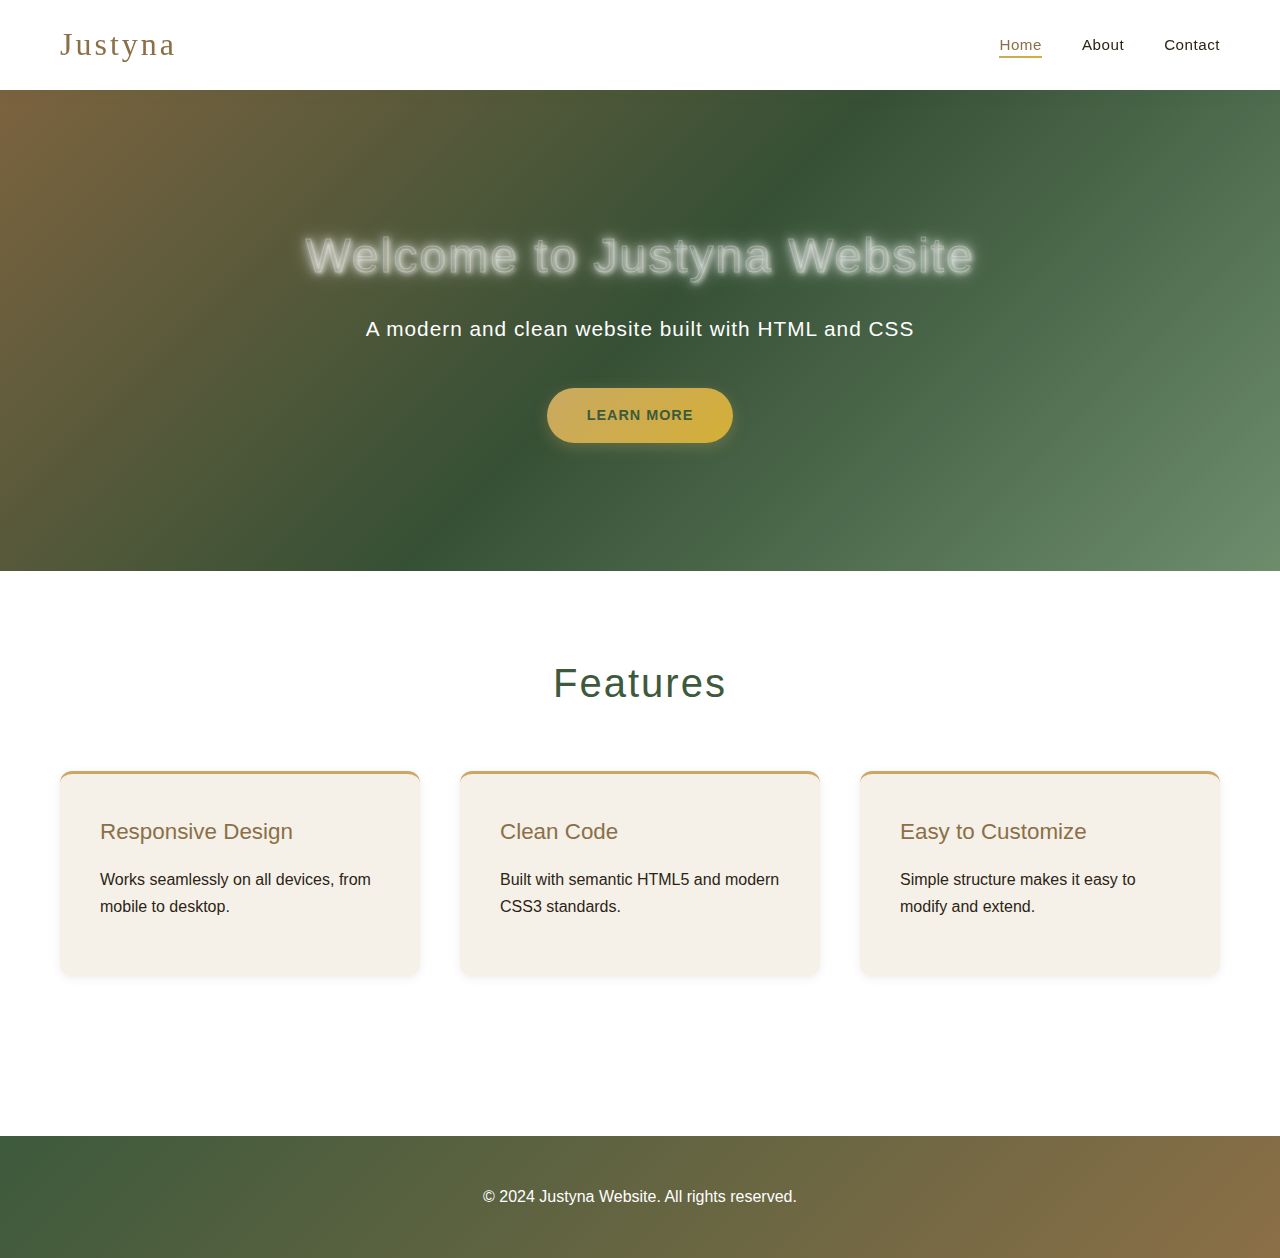
<file: index.html>
<!DOCTYPE html>
<html lang="en">
<head>
    <meta charset="UTF-8">
    <meta name="viewport" content="width=device-width, initial-scale=1.0">
    <meta name="description" content="Justyna Website - A modern and clean website">
    <meta name="author" content="Justyna">
    <title>Justyna Website</title>
    <link rel="stylesheet" href="styles.css">
    <link rel="icon" type="image/x-icon" href="favicon.ico">
</head>
<body>
    <header>
        <nav>
            <div class="container">
                <div class="logo">
                    <h1>Justyna</h1>
                </div>
                <ul class="nav-menu">
                    <li><a href="index.html" class="active">Home</a></li>
                    <li><a href="about.html">About</a></li>
                    <li><a href="contact.html">Contact</a></li>
                </ul>
            </div>
        </nav>
    </header>

    <main>
        <section class="hero">
            <div class="container">
                <h2>Welcome to Justyna Website</h2>
                <p>A modern and clean website built with HTML and CSS</p>
                <a href="#features" class="btn">Learn More</a>
            </div>
        </section>

        <section id="features" class="features">
            <div class="container">
                <h2>Features</h2>
                <div class="feature-grid">
                    <div class="feature-card">
                        <h3>Responsive Design</h3>
                        <p>Works seamlessly on all devices, from mobile to desktop.</p>
                    </div>
                    <div class="feature-card">
                        <h3>Clean Code</h3>
                        <p>Built with semantic HTML5 and modern CSS3 standards.</p>
                    </div>
                    <div class="feature-card">
                        <h3>Easy to Customize</h3>
                        <p>Simple structure makes it easy to modify and extend.</p>
                    </div>
                </div>
            </div>
        </section>
    </main>

    <footer>
        <div class="container">
            <p>&copy; 2024 Justyna Website. All rights reserved.</p>
        </div>
    </footer>
</body>
</html>
</file>
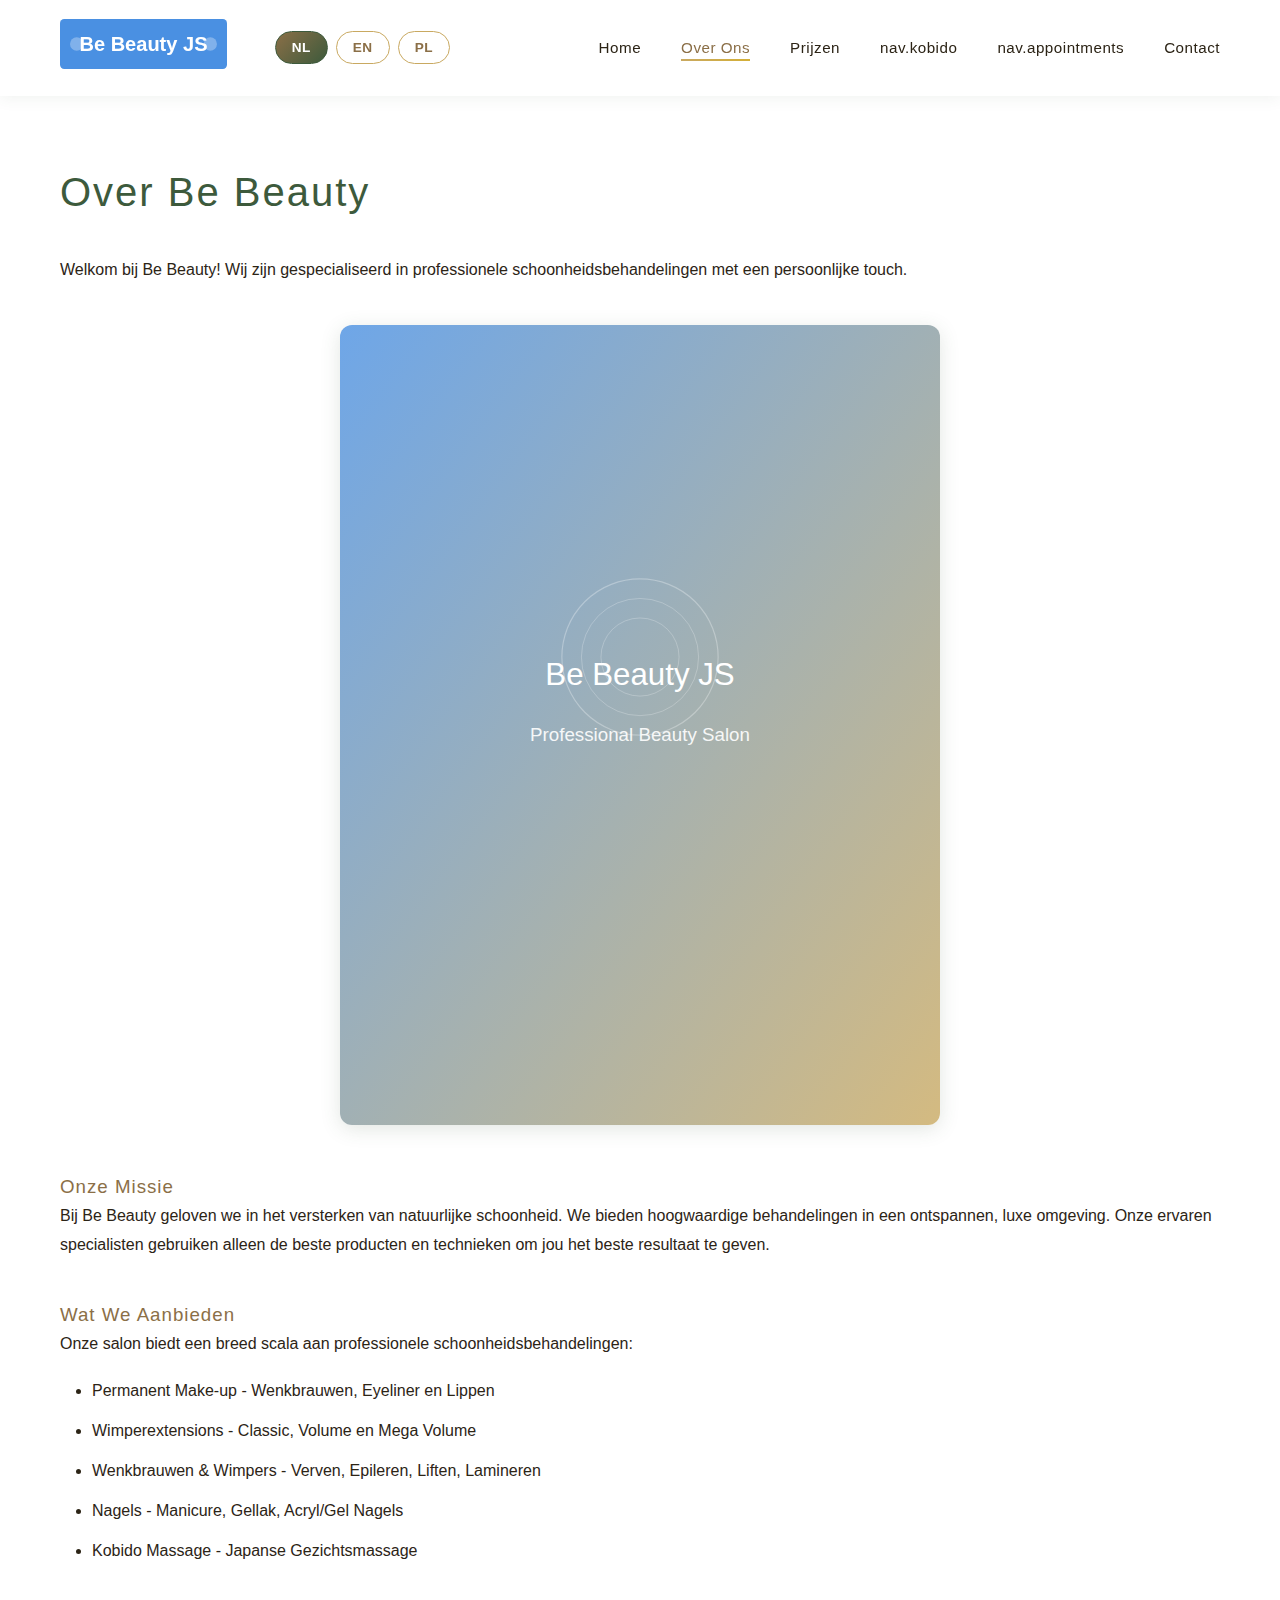
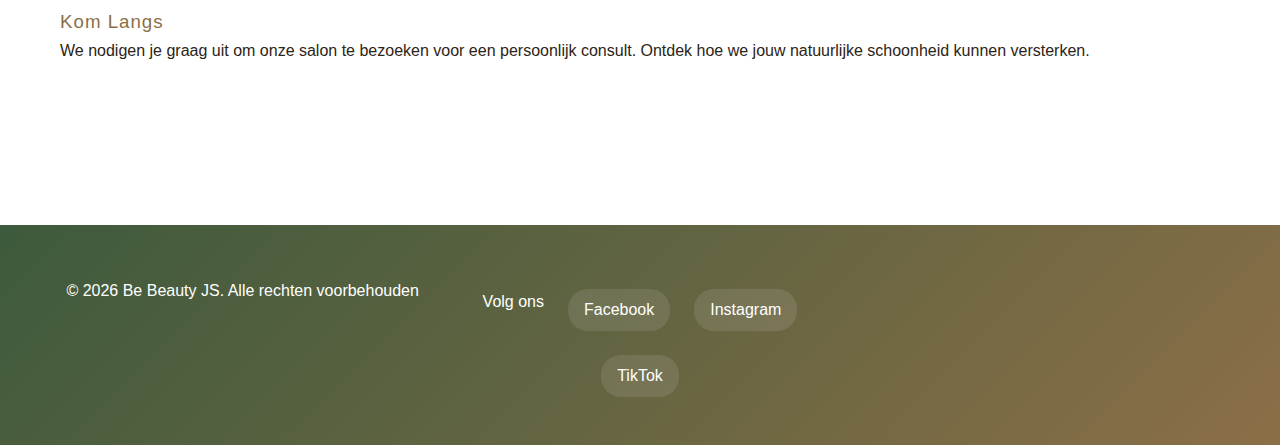
<file: about.html>
<!DOCTYPE html>
<html lang="nl">
<head>
    <meta charset="UTF-8">
    <meta name="viewport" content="width=device-width, initial-scale=1.0">
    <meta name="description" content="Over Be Beauty - Professionele schoonheidssalon">
    <meta name="author" content="Be Beauty JS">
    <title>Over Ons - Be Beauty</title>
    <link rel="stylesheet" href="styles.css">
    <link rel="icon" type="image/x-icon" href="favicon.ico">
</head>
<body data-page="about">
    <header>
        <nav>
            <div class="container">
                <div class="nav-left">
                    <div class="logo">
                        <a href="index.html">
                            <img src="logo.svg" alt="Be Beauty JS">
                        </a>
                    </div>
                    <div class="language-switcher">
                        <button class="lang-btn active" data-lang="nl" onclick="changeLanguage('nl')">NL</button>
                        <button class="lang-btn" data-lang="en" onclick="changeLanguage('en')">EN</button>
                        <button class="lang-btn" data-lang="pl" onclick="changeLanguage('pl')">PL</button>
                    </div>
                </div>
                <ul class="nav-menu">
                    <li><a href="index.html" data-i18n="nav.home">Home</a></li>
                    <li><a href="about.html" class="active" data-i18n="nav.about">Over Ons</a></li>
                    <li><a href="prijzen.html" data-i18n="nav.prices">Prijzen</a></li>
                    <li><a href="kobido.html" data-i18n="nav.kobido">Kobido</a></li>
                    <li><a href="afspraken.html" data-i18n="nav.appointments">Afspraken</a></li>
                    <li><a href="contact.html" data-i18n="nav.contact">Contact</a></li>
                </ul>
            </div>
        </nav>
    </header>

    <main>
        <section>
            <div class="container">
                <h2 data-i18n="about.title">Over Be Beauty</h2>
                <p data-i18n="about.intro">Welkom bij Be Beauty! Wij zijn gespecialiseerd in professionele schoonheidsbehandelingen met een persoonlijke touch.</p>
                
                <div class="about-image-container">
                    <img src="about-placeholder.svg" alt="Be Beauty Salon" class="about-image">
                </div>
                
                <h3 class="section-heading" data-i18n="about.mission.title">Onze Missie</h3>
                <p data-i18n="about.mission.text">Bij Be Beauty geloven we in het versterken van natuurlijke schoonheid. We bieden hoogwaardige behandelingen in een ontspannen, luxe omgeving. Onze ervaren specialisten gebruiken alleen de beste producten en technieken om jou het beste resultaat te geven.</p>
                
                <h3 class="section-heading" data-i18n="about.services.title">Wat We Aanbieden</h3>
                <p data-i18n="about.services.intro">Onze salon biedt een breed scala aan professionele schoonheidsbehandelingen:</p>
                <ul class="feature-list">
                    <li data-i18n="about.services.pmu">Permanent Make-up - Wenkbrauwen, Eyeliner en Lippen</li>
                    <li data-i18n="about.services.lashes">Wimperextensions - Classic, Volume en Mega Volume</li>
                    <li data-i18n="about.services.brows">Wenkbrauwen & Wimpers - Verven, Epileren, Liften, Lamineren</li>
                    <li data-i18n="about.services.nails">Nagels - Manicure, Gellak, Acryl/Gel Nagels</li>
                    <li data-i18n="about.services.kobido">Kobido Massage - Japanse Gezichtsmassage</li>
                </ul>
                
                <h3 class="section-heading" data-i18n="about.contact.title">Kom Langs</h3>
                <p data-i18n="about.contact.text">We nodigen je graag uit om onze salon te bezoeken voor een persoonlijk consult. Ontdek hoe we jouw natuurlijke schoonheid kunnen versterken.</p>
            </div>
        </section>
    </main>

    <footer>
        <div class="container">
            <div class="footer-content">
                <div class="footer-section">
                    <p>&copy; 2026 Be Beauty JS. <span data-i18n="footer.rights">Alle rechten voorbehouden</span></p>
                </div>
                <div class="footer-section">
                    <div class="social-links">
                        <span data-i18n="footer.follow">Volg ons:</span>
                        <a href="https://www.facebook.com/BeBeautySmugaJustyna" target="_blank">Facebook</a>
                        <a href="https://www.instagram.com/js.bebeauty" target="_blank">Instagram</a>
                        <a href="https://www.tiktok.com/@bebeauty.js" target="_blank">TikTok</a>
                    </div>
                </div>
            </div>
        </div>
    </footer>
    
    <script src="translations.js"></script>
</body>
</html>
</file>
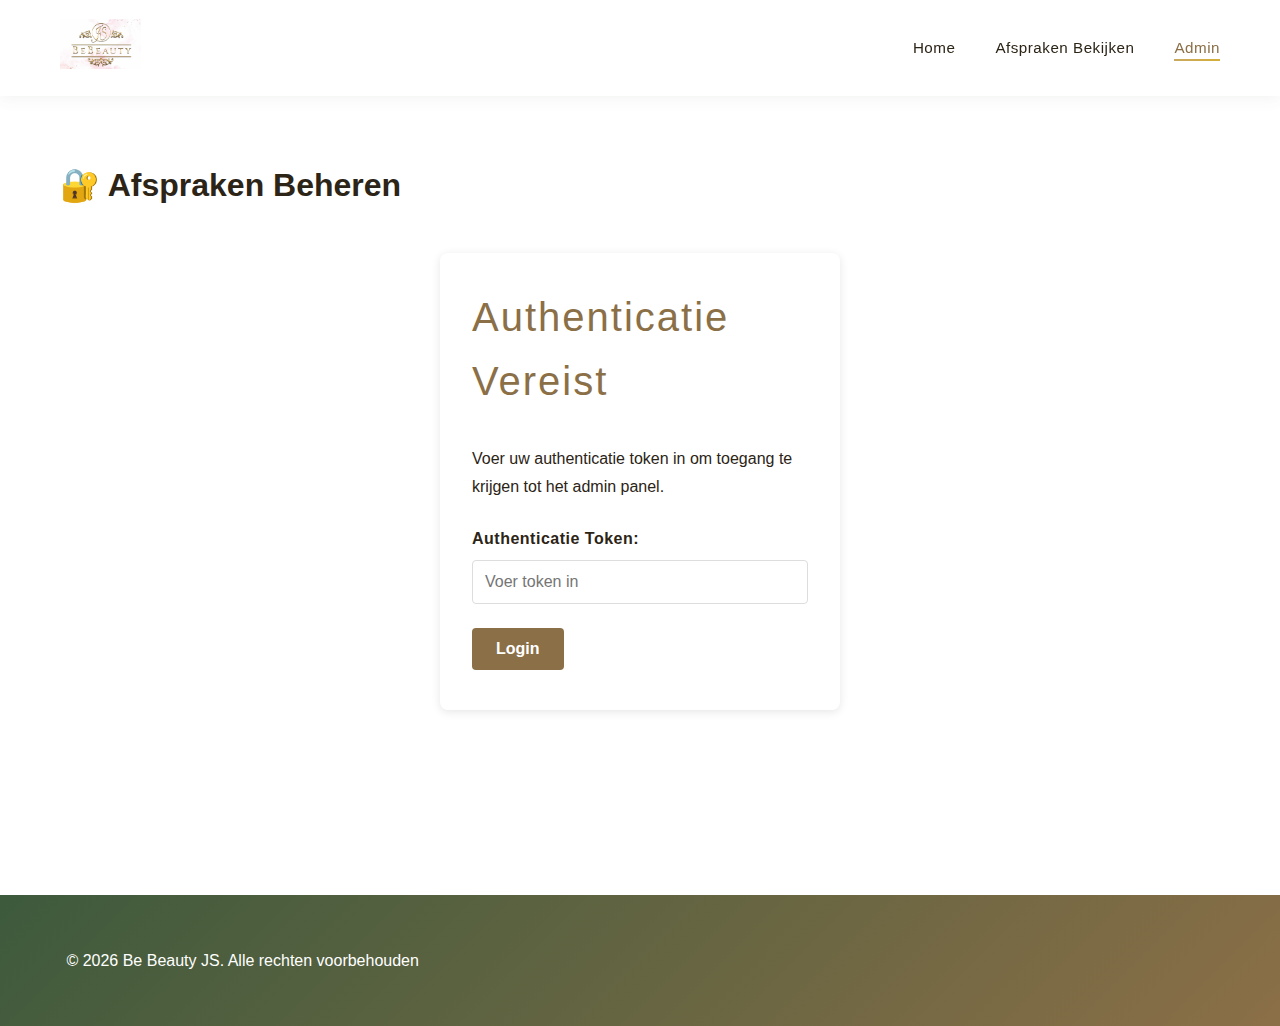
<file: admin.html>
<!DOCTYPE html>
<html lang="nl-BE">
<head>
    <meta charset="UTF-8">
    <meta name="viewport" content="width=device-width, initial-scale=1.0">
    <meta name="description" content="Admin Panel - Beheer Afspraken">
    <title>Admin - Afspraken Beheren</title>
    <link rel="stylesheet" href="styles.css">
    <link rel="stylesheet" href="admin-styles.css">
    <link rel="icon" type="image/x-icon" href="favicon.ico">
</head>
<body data-page="admin">
    <header>
        <nav>
            <div class="container">
                <div class="nav-left">
                    <div class="logo">
                        <a href="index.html">
                            <img src="images/logo.jfif" alt="Be Beauty JS">
                        </a>
                    </div>
                </div>
                <ul class="nav-menu">
                    <li><a href="index.html">Home</a></li>
                    <li><a href="afspraken.html">Afspraken Bekijken</a></li>
                    <li><a href="admin.html" class="active">Admin</a></li>
                </ul>
            </div>
        </nav>
    </header>

    <main>
        <section>
            <div class="container">
                <h1>🔐 Afspraken Beheren</h1>
                
                <!-- Authentication Section -->
                <div id="auth-section" class="auth-section">
                    <div class="auth-box">
                        <h2>Authenticatie Vereist</h2>
                        <p>Voer uw authenticatie token in om toegang te krijgen tot het admin panel.</p>
                        <div class="form-group">
                            <label for="auth-token">Authenticatie Token:</label>
                            <input type="password" id="auth-token" placeholder="Voer token in">
                        </div>
                        <button onclick="authenticate()" class="btn-primary">Login</button>
                        <div id="auth-error" class="error-message"></div>
                    </div>
                </div>

                <!-- Admin Panel (hidden until authenticated) -->
                <div id="admin-panel" class="admin-panel" style="display: none;">
                    
                    <!-- Action Buttons -->
                    <div class="action-bar">
                        <button onclick="openNewDayModal()" class="btn-success">➕ Nieuwe Dag Toevoegen</button>
                        <button onclick="saveChanges()" class="btn-primary" id="save-btn">💾 Wijzigingen Opslaan</button>
                        <button onclick="cancelChanges()" class="btn-secondary">↩️ Annuleren</button>
                        <button onclick="logout()" class="btn-danger" style="float: right;">🚪 Uitloggen</button>
                    </div>

                    <!-- Pending Changes Warning -->
                    <div id="pending-changes-warning" class="warning-box" style="display: none;">
                        ⚠️ <strong>Let op:</strong> U heeft niet-opgeslagen wijzigingen. Klik op "Wijzigingen Opslaan" om uw data te bewaren.
                    </div>

                    <!-- Status Messages -->
                    <div id="status-message" class="status-message"></div>

                    <!-- Appointments Table -->
                    <div class="table-container">
                        <h2>📅 Afspraken Overzicht</h2>
                        <div class="filter-bar">
                            <label for="filter-date">Filter op datum:</label>
                            <input type="date" id="filter-date" onchange="filterAppointments()">
                            <button onclick="clearFilter()" class="btn-secondary">Wis Filter</button>
                        </div>
                        <div id="appointments-table"></div>
                    </div>
                </div>
            </div>
        </section>
    </main>

    <!-- Modal for Add/Edit Appointment -->
    <div id="appointmentModal" class="modal">
        <div class="modal-content">
            <div class="modal-header">
                <h2 id="modalTitle">Afspraak Toevoegen</h2>
                <button class="close-modal" onclick="closeAppointmentModal()">&times;</button>
            </div>
            <div class="modal-body">
                <div class="form-group">
                    <label for="modal-date">Datum:</label>
                    <input type="date" id="modal-date" required>
                </div>
                <div class="form-group">
                    <label for="modal-time-start">Tijd:</label>
                    <select id="modal-time-start" class="time-select" required>
                        <option value="">Selecteer tijd...</option>
                    </select>
                </div>
                <div style="margin-top: 1.5rem;">
                    <button onclick="saveAppointmentFromModal()" class="btn-primary">Opslaan</button>
                    <button onclick="closeAppointmentModal()" class="btn-secondary">Annuleren</button>
                </div>
            </div>
        </div>
    </div>

    <!-- Modal for Adding New Day with Multiple Time Slots -->
    <div id="newDayModal" class="modal">
        <div class="modal-content" style="max-width: 600px;">
            <div class="modal-header">
                <h2>Nieuwe Dag Toevoegen</h2>
                <button class="close-modal" onclick="closeNewDayModal()">&times;</button>
            </div>
            <div class="modal-body">
                <div class="form-group">
                    <label for="new-day-date">Datum:</label>
                    <input type="date" id="new-day-date" required>
                </div>
                <div class="form-group">
                    <label>Tijdslots:</label>
                    <div id="time-slots-container" style="display: flex; flex-direction: column; gap: 0.5rem;">
                        <!-- Time slots will be populated here -->
                    </div>
                </div>
                <div style="margin-top: 1.5rem;">
                    <button onclick="saveNewDay()" class="btn-primary">Dag Toevoegen</button>
                    <button onclick="closeNewDayModal()" class="btn-secondary">Annuleren</button>
                </div>
            </div>
        </div>
    </div>

    <footer>
        <div class="container">
            <div class="footer-content">
                <div class="footer-section">
                    <p>&copy; <span id="year"></span> Be Beauty JS. Alle rechten voorbehouden</p>
                </div>
            </div>
        </div>
    </footer>
    
    <script>
        // Set current year
        document.getElementById('year').textContent = new Date().getFullYear();
    </script>
    <script src="admin.js"></script>
</body>
</html>
</file>
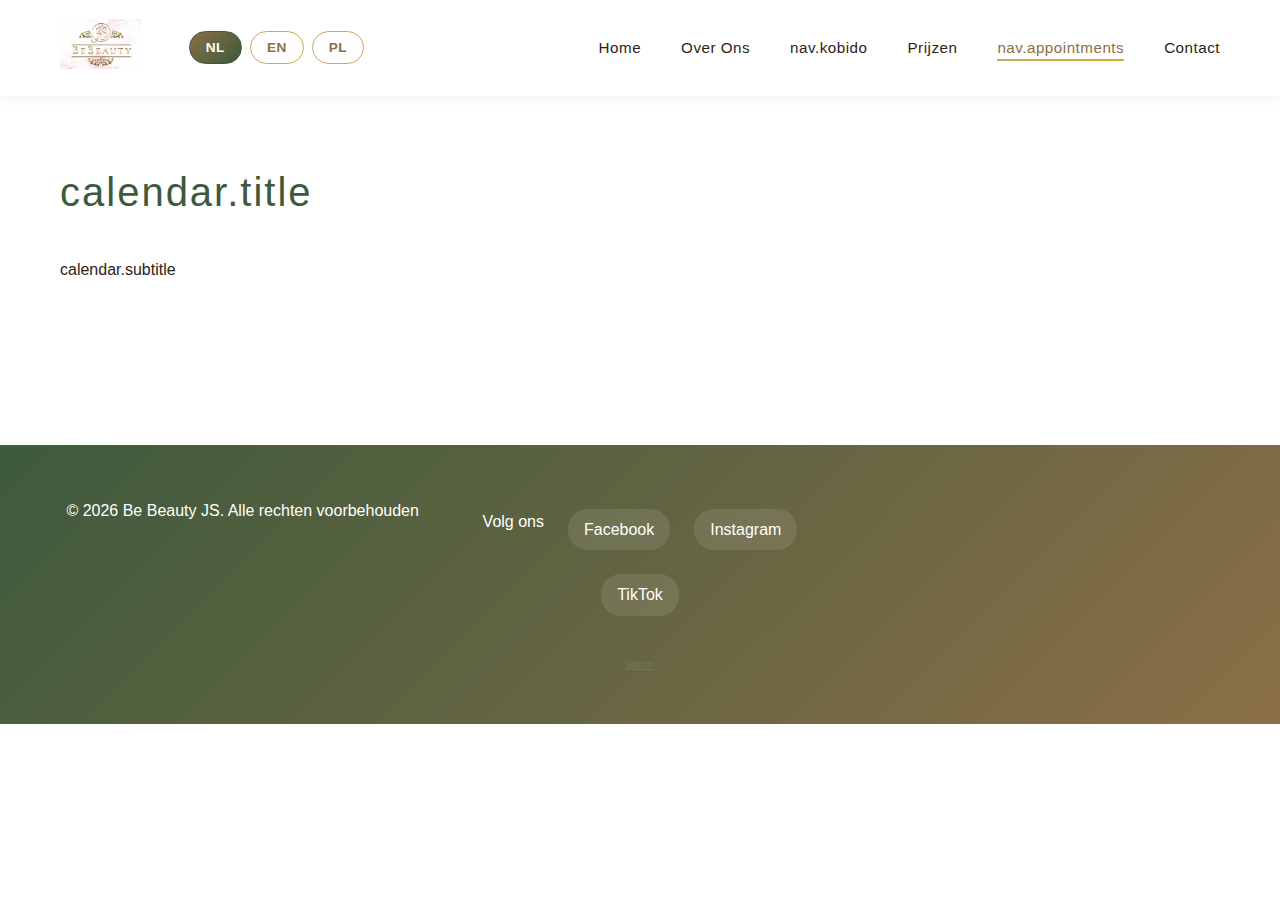
<file: afspraken.html>
<!DOCTYPE html>
<html lang="nl">
<head>
    <meta charset="UTF-8">
    <meta name="viewport" content="width=device-width, initial-scale=1.0">
    <meta name="description" content="Beschikbare Afspraken Be Beauty - Boek uw behandeling">
    <meta name="author" content="Be Beauty JS">
    <title>Afspraken - Be Beauty</title>
    <link rel="stylesheet" href="styles.css">
    <link rel="icon" type="image/x-icon" href="favicon.ico">
</head>
<body data-page="calendar">
    <header>
        <nav>
            <div class="container">
                <div class="nav-left">
                    <div class="logo">
                        <a href="index.html">
                            <img src="images/logo.jfif" alt="Be Beauty JS">
                        </a>
                    </div>
                    <div class="language-switcher">
                        <button class="lang-btn active" data-lang="nl" onclick="changeLanguage('nl')">NL</button>
                        <button class="lang-btn" data-lang="en" onclick="changeLanguage('en')">EN</button>
                        <button class="lang-btn" data-lang="pl" onclick="changeLanguage('pl')">PL</button>
                    </div>
                </div>
                <ul class="nav-menu">
                    <li><a href="index.html" data-i18n="nav.home">Home</a></li>
                    <li><a href="about.html" data-i18n="nav.about">Over Ons</a></li>
                    <li><a href="kobido.html" data-i18n="nav.kobido">Kobido</a></li>
                    <li><a href="prijzen.html" data-i18n="nav.prices">Prijzen</a></li>
                    <li><a href="afspraken.html" class="active" data-i18n="nav.appointments">Afspraken</a></li>
                    <li><a href="contact.html" data-i18n="nav.contact">Contact</a></li>
                </ul>
            </div>
        </nav>
    </header>

    <main>
        <section>
            <div class="container">
                <h2 data-i18n="calendar.title">Beschikbare Afspraken</h2>
                <p data-i18n="calendar.subtitle">Bekijk onze beschikbaarheid voor de komende 30 dagen</p>
                
                <div id="calendar-container">
                    <!-- Calendar will be dynamically loaded here -->
                </div>
            </div>
        </section>
    </main>

    <footer>
        <div class="container">
            <div class="footer-content">
                <div class="footer-section">
                    <p>&copy; 2026 Be Beauty JS. <span data-i18n="footer.rights">Alle rechten voorbehouden</span></p>
                </div>
                <div class="footer-section">
                    <div class="social-links">
                        <span data-i18n="footer.follow">Volg ons:</span>
                        <a href="https://www.facebook.com/BeBeautySmugaJustyna" target="_blank">Facebook</a>
                        <a href="https://www.instagram.com/js.bebeauty" target="_blank">Instagram</a>
                        <a href="https://www.tiktok.com/@bebeauty.js" target="_blank">TikTok</a>
                    </div>
                </div>
            </div>
            <div style="text-align: center; margin-top: 10px;">
                <a href="admin.html" style="color: #999; font-size: 10px; text-decoration: underline; opacity: 0.3;">admin</a>
            </div>
        </div>
    </footer>
    
    <script src="translations.js"></script>
    <script src="calendar.js"></script>
    <script src="navigation.js"></script>
</body>
</html>
</file>
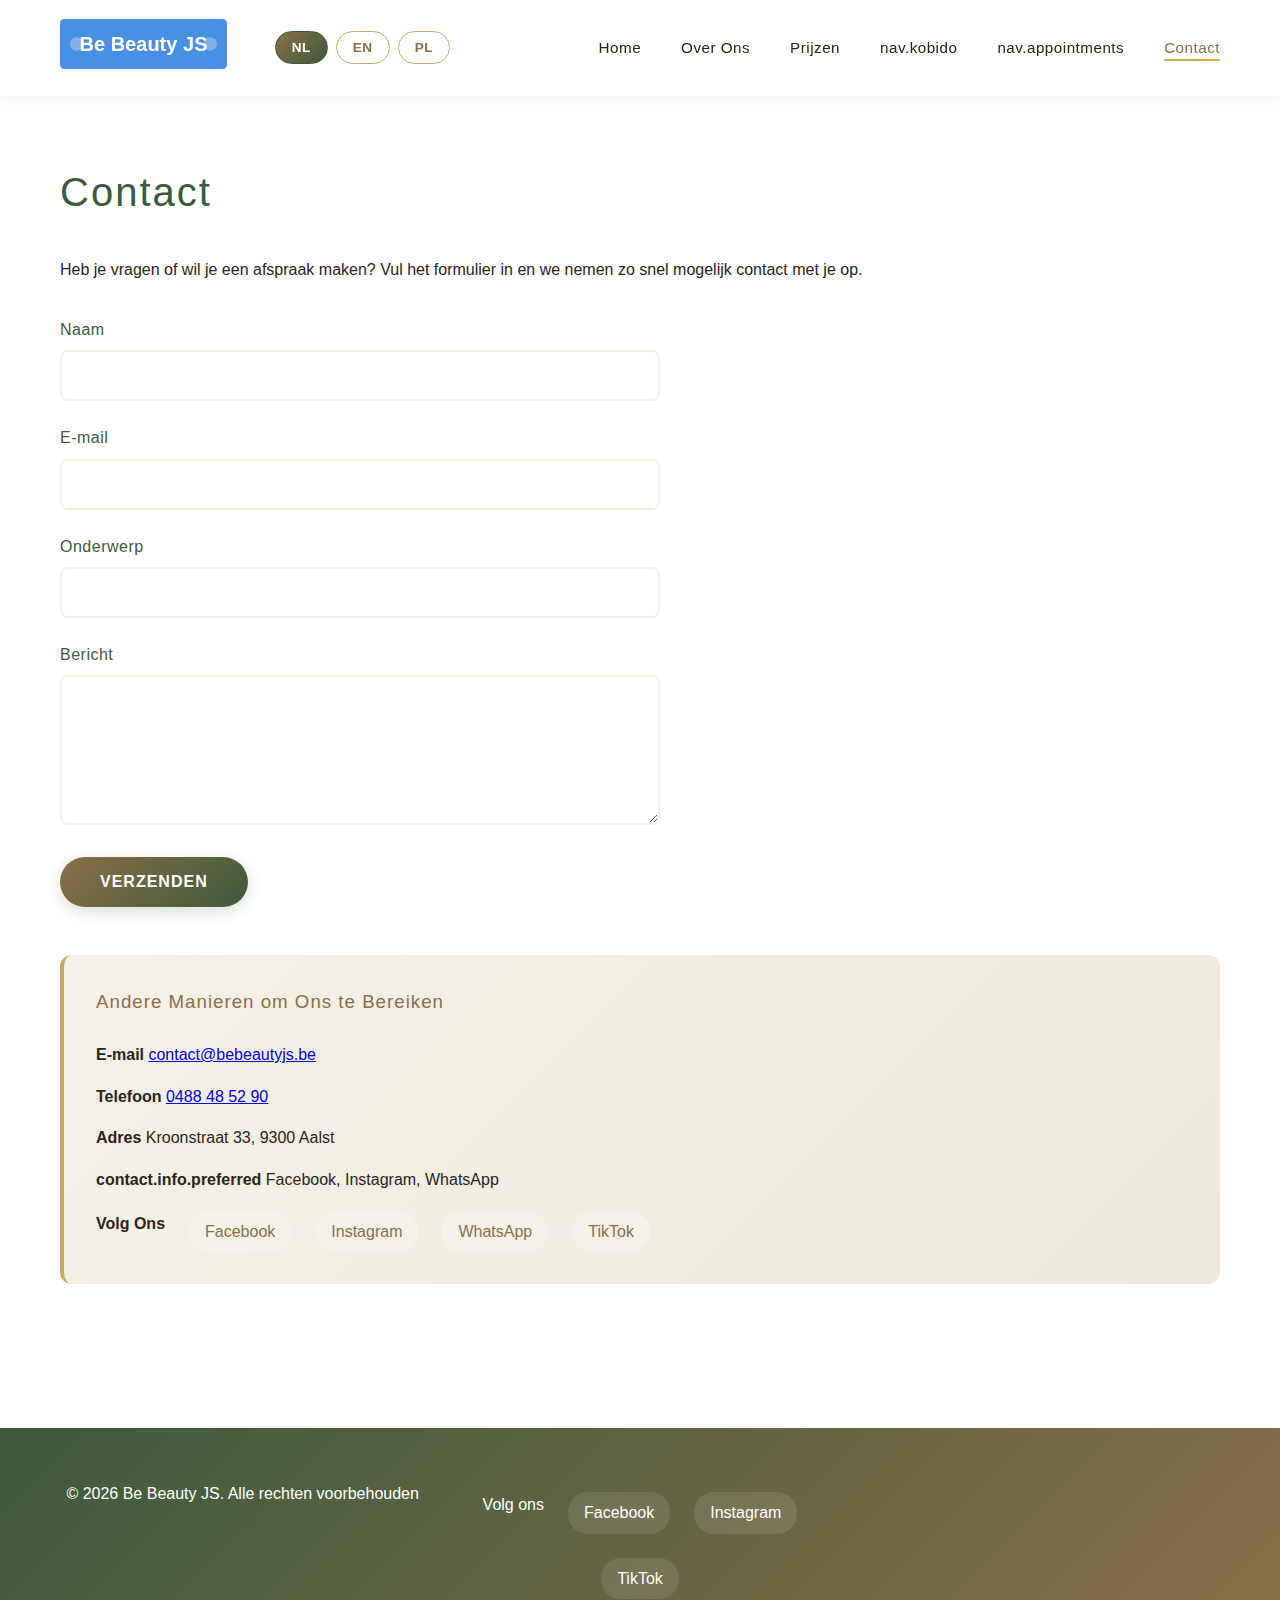
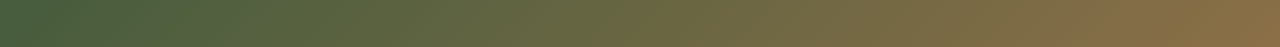
<file: contact.html>
<!DOCTYPE html>
<html lang="nl">
<head>
    <meta charset="UTF-8">
    <meta name="viewport" content="width=device-width, initial-scale=1.0">
    <meta name="description" content="Contact Be Beauty JS">
    <meta name="author" content="Be Beauty JS">
    <title>Contact - Be Beauty JS</title>
    <link rel="stylesheet" href="styles.css">
    <link rel="icon" type="image/x-icon" href="favicon.ico">
</head>
<body data-page="contact">
    <header>
        <nav>
            <div class="container">
                <div class="nav-left">
                    <div class="logo">
                        <a href="index.html">
                            <img src="logo.svg" alt="Be Beauty JS">
                        </a>
                    </div>
                    <div class="language-switcher">
                        <button class="lang-btn active" data-lang="nl" onclick="changeLanguage('nl')">NL</button>
                        <button class="lang-btn" data-lang="en" onclick="changeLanguage('en')">EN</button>
                        <button class="lang-btn" data-lang="pl" onclick="changeLanguage('pl')">PL</button>
                    </div>
                </div>
                <ul class="nav-menu">
                    <li><a href="index.html" data-i18n="nav.home">Home</a></li>
                    <li><a href="about.html" data-i18n="nav.about">Over Ons</a></li>
                    <li><a href="prijzen.html" data-i18n="nav.prices">Prijzen</a></li>
                    <li><a href="kobido.html" data-i18n="nav.kobido">Kobido</a></li>
                    <li><a href="afspraken.html" data-i18n="nav.appointments">Afspraken</a></li>
                    <li><a href="contact.html" class="active" data-i18n="nav.contact">Contact</a></li>
                </ul>
            </div>
        </nav>
    </header>

    <main>
        <section>
            <div class="container">
                <h2 data-i18n="contact.title">Contact</h2>
                <p data-i18n="contact.intro">Heb je vragen of wil je een afspraak maken? Vul het formulier in en we nemen zo snel mogelijk contact met je op.</p>
                
                <form class="contact-form">
                    <div class="form-group">
                        <label for="name" data-i18n="contact.form.name">Naam</label>
                        <input type="text" id="name" name="name" required>
                    </div>
                    
                    <div class="form-group">
                        <label for="email" data-i18n="contact.form.email">E-mail</label>
                        <input type="email" id="email" name="email" required>
                    </div>
                    
                    <div class="form-group">
                        <label for="subject" data-i18n="contact.form.subject">Onderwerp</label>
                        <input type="text" id="subject" name="subject" required>
                    </div>
                    
                    <div class="form-group">
                        <label for="message" data-i18n="contact.form.message">Bericht</label>
                        <textarea id="message" name="message" required></textarea>
                    </div>
                    
                    <button type="submit" data-i18n="contact.form.submit">Verzenden</button>
                </form>
                
                <div class="contact-info">
                    <h3 data-i18n="contact.info.title">Andere Manieren om Ons te Bereiken</h3>
                    <p><strong data-i18n="contact.info.email">E-mail:</strong> <a href="mailto:contact@bebeautyjs.be">contact@bebeautyjs.be</a></p>
                    <p><strong data-i18n="contact.info.phone">Telefoon:</strong> <a href="tel:+32488485290">0488 48 52 90</a></p>
                    <p><strong data-i18n="contact.info.address">Adres:</strong> Kroonstraat 33, 9300 Aalst</p>
                    <p><strong data-i18n="contact.info.preferred">Voorkeur contact:</strong> Facebook, Instagram, WhatsApp</p>
                    <div class="social-links">
                        <strong data-i18n="contact.info.social">Volg Ons:</strong>
                        <a href="https://www.facebook.com/BeBeautySmugaJustyna" target="_blank">Facebook</a>
                        <a href="https://www.instagram.com/js.bebeauty" target="_blank">Instagram</a>
                        <a href="https://wa.me/32488485290" target="_blank">WhatsApp</a>
                        <a href="https://www.tiktok.com/@bebeauty.js" target="_blank">TikTok</a>
                    </div>
                </div>
            </div>
        </section>
    </main>

    <footer>
        <div class="container">
            <div class="footer-content">
                <div class="footer-section">
                    <p>&copy; 2026 Be Beauty JS. <span data-i18n="footer.rights">Alle rechten voorbehouden</span></p>
                </div>
                <div class="footer-section">
                    <div class="social-links">
                        <span data-i18n="footer.follow">Volg ons:</span>
                        <a href="https://www.facebook.com/BeBeautySmugaJustyna" target="_blank">Facebook</a>
                        <a href="https://www.instagram.com/js.bebeauty" target="_blank">Instagram</a>
                        <a href="https://www.tiktok.com/@bebeauty.js" target="_blank">TikTok</a>
                    </div>
                </div>
            </div>
        </div>
    </footer>
    
    <script src="translations.js"></script>
    <script src="calendar.js"></script>
</body>
</html>
</file>
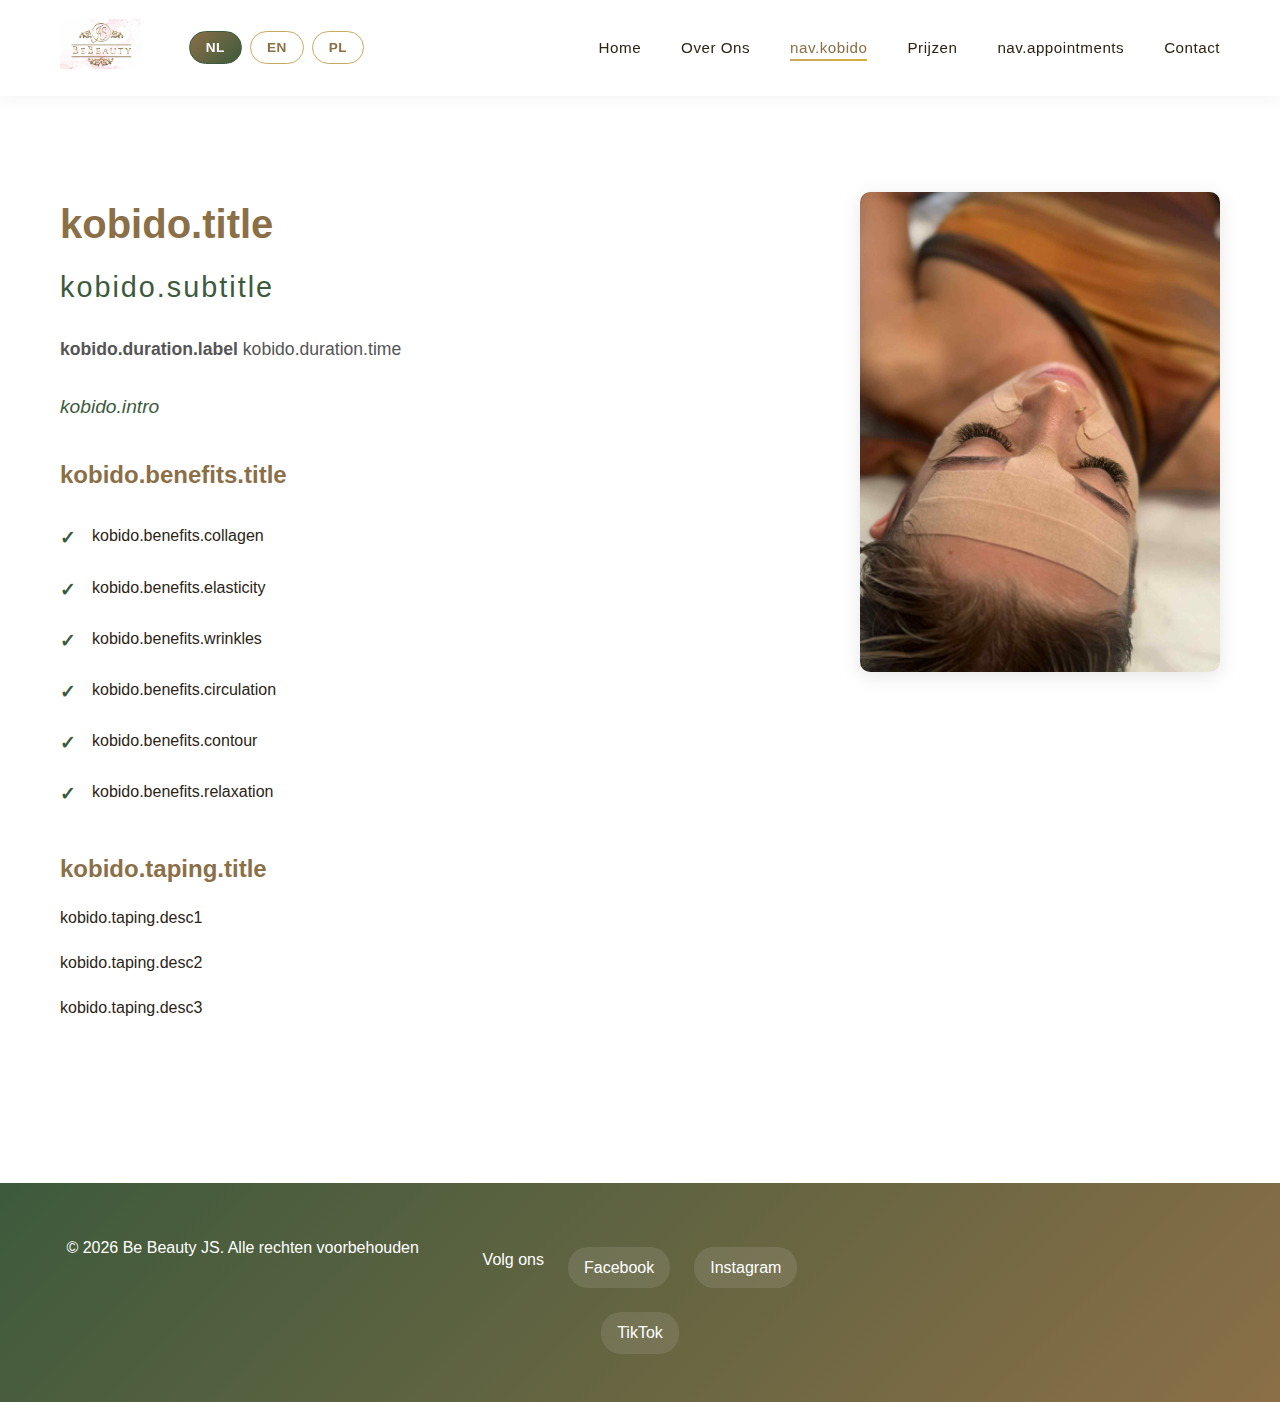
<file: kobido.html>
<!DOCTYPE html>
<html lang="nl">
<head>
    <meta charset="UTF-8">
    <meta name="viewport" content="width=device-width, initial-scale=1.0">
    <meta name="description" content="Kobido - Japanse Gezichtsmassage bij Be Beauty JS">
    <meta name="author" content="Be Beauty JS">
    <title>Kobido - Be Beauty</title>
    <link rel="stylesheet" href="styles.css">
    <link rel="icon" type="image/x-icon" href="favicon.ico">
</head>
<body data-page="kobido">
    <header>
        <nav>
            <div class="container">
                <div class="nav-left">
                    <div class="logo">
                        <a href="index.html">
                            <img src="images/logo.jfif" alt="Be Beauty JS">
                        </a>
                    </div>
                    <div class="language-switcher">
                        <button class="lang-btn active" data-lang="nl" onclick="changeLanguage('nl')">NL</button>
                        <button class="lang-btn" data-lang="en" onclick="changeLanguage('en')">EN</button>
                        <button class="lang-btn" data-lang="pl" onclick="changeLanguage('pl')">PL</button>
                    </div>
                </div>
                <ul class="nav-menu">
                    <li><a href="index.html" data-i18n="nav.home">Home</a></li>
                    <li><a href="about.html" data-i18n="nav.about">Over Ons</a></li>
                    <li><a href="kobido.html" class="active" data-i18n="nav.kobido">Kobido</a></li>
                    <li><a href="prijzen.html" data-i18n="nav.prices">Prijzen</a></li>
                    <li><a href="afspraken.html" data-i18n="nav.appointments">Afspraken</a></li>
                    <li><a href="contact.html" data-i18n="nav.contact">Contact</a></li>
                </ul>
            </div>
        </nav>
    </header>

    <main>
        <section>
            <div class="container">
                <div class="kobido-content">
                    <div class="kobido-text">
                        <h1 data-i18n="kobido.title">KOBIDO UP</h1>
                        <h2 data-i18n="kobido.subtitle">Japanse Gezichtsmassage</h2>
                        
                        <p class="duration"><strong data-i18n="kobido.duration.label">Duurtijd:</strong> <span data-i18n="kobido.duration.time">90 minuten</span></p>
                        
                        <p class="intro" data-i18n="kobido.intro">Laat je verwennen met een diepe, ontspannende en natuurlijk liftende gezichtsmassage</p>
                        
                        <h3 data-i18n="kobido.benefits.title">Voordelen:</h3>
                        <ul class="benefits-list">
                            <li data-i18n="kobido.benefits.collagen">Stimuleert collageen productie</li>
                            <li data-i18n="kobido.benefits.elasticity">Verbetert huid-elasticiteit</li>
                            <li data-i18n="kobido.benefits.wrinkles">Vermindert fijne lijntjes en rimpels</li>
                            <li data-i18n="kobido.benefits.circulation">Activeert de lymfedrainage en bloedcirculatie</li>
                            <li data-i18n="kobido.benefits.contour">Verbetert en lift gezichtscontour</li>
                            <li data-i18n="kobido.benefits.relaxation">Pure ontspanning voor gezicht en geest</li>
                        </ul>
                        
                        <h3 data-i18n="kobido.taping.title">Wat is gezichtstaping?</h3>
                        <p data-i18n="kobido.taping.desc1">Gezichtstaping is een techniek na de Kobido-massage waarbij speciale tapes op de huid worden aangebracht.</p>
                        <p data-i18n="kobido.taping.desc2">Ze helpen om het liftend effect te behouden, spanningen te verminderen en de doorbloeding te verbeteren.</p>
                        <p data-i18n="kobido.taping.desc3">Je huid blijft langer fris en stralend</p>
                    </div>
                    
                    <div class="kobido-image">
                        <img src="images/tape.jfif" alt="Kobido Massage" />
                    </div>
                </div>
            </div>
        </section>
    </main>

    <footer>
        <div class="container">
            <div class="footer-content">
                <div class="footer-section">
                    <p>&copy; 2026 Be Beauty JS. <span data-i18n="footer.rights">Alle rechten voorbehouden</span></p>
                </div>
                <div class="footer-section">
                    <div class="social-links">
                        <span data-i18n="footer.follow">Volg ons:</span>
                        <a href="https://www.facebook.com/BeBeautySmugaJustyna" target="_blank">Facebook</a>
                        <a href="https://www.instagram.com/js.bebeauty" target="_blank">Instagram</a>
                        <a href="https://www.tiktok.com/@bebeauty.js" target="_blank">TikTok</a>
                    </div>
                </div>
            </div>
        </div>
    </footer>
    
    <script src="translations.js"></script>
</body>
</html>
</file>
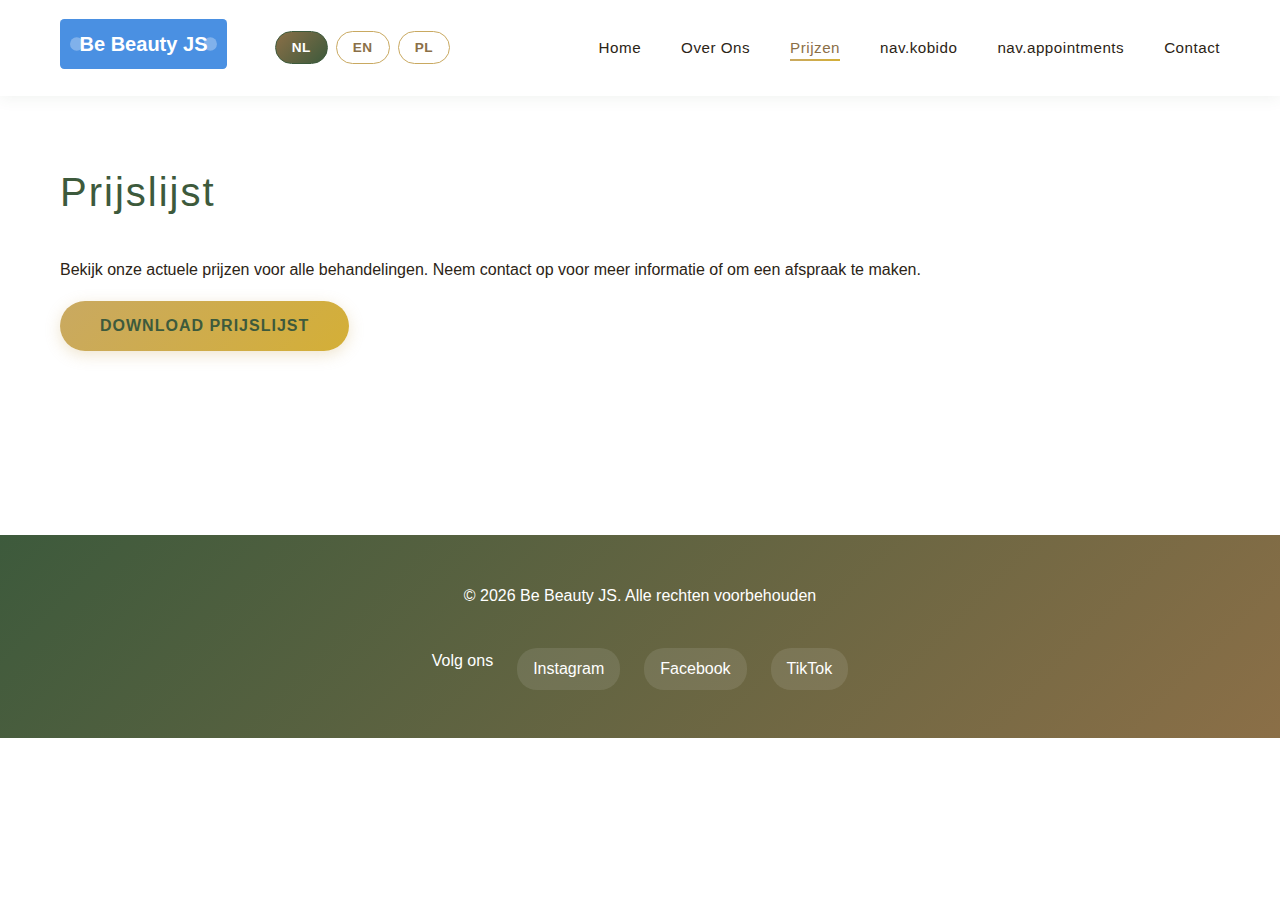
<file: prijzen.html>
<!DOCTYPE html>
<html lang="nl">
<head>
    <meta charset="UTF-8">
    <meta name="viewport" content="width=device-width, initial-scale=1.0">
    <meta name="description" content="Prijslijst Be Beauty - Onze actuele prijzen voor alle behandelingen">
    <meta name="author" content="Be Beauty">
    <title>Prijzen - Be Beauty</title>
    <link rel="stylesheet" href="styles.css">
    <link rel="icon" type="image/x-icon" href="favicon.ico">
</head>
<body data-page="prices">
    <header>
        <nav>
            <div class="container">
                <div class="nav-left">
                    <div class="logo">
                        <a href="index.html">
                            <img src="logo.svg" alt="Be Beauty" style="height: 50px;">
                        </a>
                    </div>
                    <div class="language-switcher">
                        <button class="lang-btn active" data-lang="nl" onclick="changeLanguage('nl')">NL</button>
                        <button class="lang-btn" data-lang="en" onclick="changeLanguage('en')">EN</button>
                        <button class="lang-btn" data-lang="pl" onclick="changeLanguage('pl')">PL</button>
                    </div>
                </div>
                <ul class="nav-menu">
                    <li><a href="index.html" data-i18n="nav.home">Home</a></li>
                    <li><a href="about.html" data-i18n="nav.about">Over Ons</a></li>
                    <li><a href="prijzen.html" class="active" data-i18n="nav.prices">Prijzen</a></li>
                    <li><a href="kobido.html" data-i18n="nav.kobido">Kobido</a></li>
                    <li><a href="afspraken.html" data-i18n="nav.appointments">Afspraken</a></li>
                    <li><a href="contact.html" data-i18n="nav.contact">Contact</a></li>
                </ul>
            </div>
        </nav>
    </header>

    <main>
        <section>
            <div class="container">
                <h2 data-i18n="prices.title">Prijslijst</h2>
                <p data-i18n="prices.intro">Bekijk onze actuele prijzen voor alle behandelingen. Neem contact op voor meer informatie of om een afspraak te maken.</p>
                
                <button class="download-btn" onclick="downloadPriceList()" data-i18n="prices.download">Download Prijslijst</button>
                
                <div id="price-list-container">
                    <!-- Price list will be dynamically loaded here -->
                </div>
            </div>
        </section>
    </main>

    <footer>
        <div class="container">
            <p>&copy; 2026 Be Beauty JS. <span data-i18n="footer.rights">Alle rechten voorbehouden</span></p>
            <div class="social-links">
                <span data-i18n="footer.follow">Volg ons:</span>
                <a href="https://www.instagram.com/js.bebeauty" target="_blank">Instagram</a>
                <a href="https://www.facebook.com/BeBeautySmugaJustyna" target="_blank">Facebook</a>
                <a href="https://www.tiktok.com/@bebeauty.js" target="_blank">TikTok</a>
            </div>
        </div>
    </footer>
    
    <script src="translations.js"></script>
    <script src="prijslijst.js"></script>
</body>
</html>
</file>
<file: admin-styles.css>
/* Admin Panel Specific Styles */

.auth-section {
    display: flex;
    justify-content: center;
    align-items: center;
    min-height: 60vh;
}

.auth-box {
    background: white;
    border-radius: 8px;
    padding: 2rem;
    box-shadow: 0 2px 10px rgba(0, 0, 0, 0.1);
    max-width: 400px;
    width: 100%;
}

.auth-box h2 {
    margin-top: 0;
    color: var(--primary-color, #4a90e2);
}

.form-group {
    margin: 1.5rem 0;
}

.form-group label {
    display: block;
    margin-bottom: 0.5rem;
    font-weight: 600;
    color: var(--text-color, #333);
}

.form-group input {
    width: 100%;
    padding: 0.75rem;
    border: 1px solid #ddd;
    border-radius: 4px;
    font-size: 1rem;
    box-sizing: border-box;
}

.form-group input:focus {
    outline: none;
    border-color: var(--primary-color, #4a90e2);
    box-shadow: 0 0 0 3px rgba(74, 144, 226, 0.1);
}

.error-message {
    color: #e74c3c;
    margin-top: 1rem;
    font-size: 0.9rem;
    display: none;
}

.error-message.show {
    display: block;
}

.status-message {
    padding: 1rem;
    border-radius: 4px;
    margin-bottom: 1rem;
    display: none;
}

.status-message.show {
    display: block;
}

.status-message.success {
    background-color: #d4edda;
    color: #155724;
    border: 1px solid #c3e6cb;
}

.status-message.error {
    background-color: #f8d7da;
    color: #721c24;
    border: 1px solid #f5c6cb;
}

.status-message.info {
    background-color: #d1ecf1;
    color: #0c5460;
    border: 1px solid #bee5eb;
}

/* Buttons */
.btn-primary,
.btn-success,
.btn-danger,
.btn-secondary,
.btn-warning {
    padding: 0.75rem 1.5rem;
    border: none;
    border-radius: 4px;
    font-size: 1rem;
    cursor: pointer;
    transition: all 0.3s ease;
    font-weight: 600;
    margin-right: 0.5rem;
    margin-bottom: 0.5rem;
}

.btn-primary {
    background-color: var(--primary-color, #4a90e2);
    color: white;
}

.btn-primary:hover {
    background-color: #357abd;
}

.btn-success {
    background-color: #28a745;
    color: white;
}

.btn-success:hover {
    background-color: #218838;
}

.btn-danger {
    background-color: #dc3545;
    color: white;
}

.btn-danger:hover {
    background-color: #c82333;
}

.btn-secondary {
    background-color: #6c757d;
    color: white;
}

.btn-secondary:hover {
    background-color: #5a6268;
}

.btn-warning {
    background-color: #ffc107;
    color: #212529;
}

.btn-warning:hover {
    background-color: #e0a800;
}

.btn-small {
    padding: 0.4rem 0.8rem;
    font-size: 0.875rem;
}

/* Action Bar */
.action-bar {
    background: #f8f9fa;
    padding: 1rem;
    border-radius: 4px;
    margin-bottom: 1.5rem;
    display: flex;
    flex-wrap: wrap;
    gap: 0.5rem;
}

/* Warning Box for Pending Changes */
.warning-box {
    background: #fff3cd;
    border: 1px solid #ffc107;
    border-left: 4px solid #ffc107;
    color: #856404;
    padding: 1rem;
    border-radius: 4px;
    margin-bottom: 1.5rem;
    font-size: 0.95rem;
}

.warning-box strong {
    font-weight: 700;
}

/* Pulse animation for save button */
@keyframes pulse {
    0%, 100% {
        box-shadow: 0 0 0 0 rgba(74, 144, 226, 0.7);
    }
    50% {
        box-shadow: 0 0 0 8px rgba(74, 144, 226, 0);
    }
}

.btn-pulse {
    animation: pulse 2s infinite;
}

/* Info Box */
.info-box {
    background: #e7f3ff;
    border-left: 4px solid var(--primary-color, #4a90e2);
    padding: 1rem;
    margin-bottom: 1.5rem;
    border-radius: 4px;
}

.info-box h3 {
    margin-top: 0;
    color: var(--primary-color, #4a90e2);
}

.info-box ul {
    margin-bottom: 0;
}

/* Table Container */
.table-container {
    background: white;
    border-radius: 8px;
    padding: 1.5rem;
    box-shadow: 0 2px 10px rgba(0, 0, 0, 0.1);
}

.filter-bar {
    margin-bottom: 1.5rem;
    padding: 1rem;
    background: #f8f9fa;
    border-radius: 4px;
    display: flex;
    align-items: center;
    gap: 1rem;
    flex-wrap: wrap;
}

.filter-bar label {
    font-weight: 600;
}

.filter-bar input[type="date"] {
    padding: 0.5rem;
    border: 1px solid #ddd;
    border-radius: 4px;
    font-size: 1rem;
}

/* Row-based Appointments List */
.appointments-list {
    display: flex;
    flex-direction: column;
    gap: 0;
}

/* Day Header */
.day-header {
    background: linear-gradient(135deg, #667eea 0%, #764ba2 100%);
    color: white;
    padding: 0.75rem 1rem;
    border-radius: 6px 6px 0 0;
    margin-top: 1.5rem;
    display: flex;
    justify-content: space-between;
    align-items: center;
    font-weight: 600;
    box-shadow: 0 2px 4px rgba(0, 0, 0, 0.1);
}

.day-header:first-child {
    margin-top: 0;
}

.day-date {
    font-size: 1.1rem;
}

.day-full-date {
    font-size: 0.9rem;
    opacity: 0.9;
    font-weight: 400;
}

/* Appointment Row */
.appointment-row {
    display: flex;
    align-items: center;
    background: white;
    border: 1px solid #e0e0e0;
    border-top: none;
    padding: 0;
    transition: all 0.2s ease;
    position: relative;
}

.appointment-row:last-child {
    border-radius: 0 0 6px 6px;
}

.appointment-row:hover {
    background: #f8f9fa;
    box-shadow: 0 2px 8px rgba(0, 0, 0, 0.08);
}

.appointment-row:hover .row-add-icon {
    opacity: 1;
    visibility: visible;
}

/* Add icon on hover */
.row-add-icon {
    position: absolute;
    left: -40px;
    opacity: 0;
    visibility: hidden;
    transition: all 0.2s ease;
    cursor: pointer;
    width: 32px;
    height: 32px;
    display: flex;
    align-items: center;
    justify-content: center;
    background: #28a745;
    border-radius: 50%;
    color: white;
    font-size: 1.2rem;
    box-shadow: 0 2px 6px rgba(40, 167, 69, 0.4);
}

.row-add-icon:hover {
    background: #218838;
    transform: scale(1.1);
}

.add-icon {
    line-height: 1;
}

/* Row Content */
.row-content {
    display: flex;
    align-items: center;
    gap: 1rem;
    padding: 0.875rem 1rem;
    width: 100%;
}

.row-time {
    flex: 0 0 140px;
    font-size: 1rem;
    font-weight: 500;
    color: #333;
}

.row-status {
    flex: 1;
    min-width: 120px;
}

.status-badge {
    display: inline-flex;
    align-items: center;
    gap: 0.5rem;
    padding: 0.4rem 0.8rem;
    border-radius: 20px;
    font-size: 0.875rem;
    font-weight: 600;
}

.status-badge.available {
    background: #d4edda;
    color: #155724;
}

.status-badge.booked {
    background: #f8d7da;
    color: #721c24;
}

.status-icon {
    font-size: 1rem;
    line-height: 1;
}

.status-text {
    line-height: 1;
}

/* Row Actions */
.row-actions {
    display: flex;
    gap: 0.5rem;
    margin-left: auto;
}

.icon-btn {
    background: transparent;
    border: 1px solid #ddd;
    padding: 0.5rem 0.75rem;
    border-radius: 4px;
    cursor: pointer;
    font-size: 1rem;
    transition: all 0.2s ease;
    display: flex;
    align-items: center;
    justify-content: center;
}

.icon-btn:hover {
    background: #f0f0f0;
    border-color: #999;
    transform: translateY(-1px);
}

.icon-btn-danger:hover {
    background: #dc3545;
    border-color: #dc3545;
    color: white;
}

.toggle-icon {
    line-height: 1;
}

/* Availability color coding on row */
.appointment-row.available {
    border-left: 4px solid #28a745;
}

.appointment-row.booked {
    border-left: 4px solid #dc3545;
}

/* Responsive Design */
@media (max-width: 768px) {
    .row-content {
        flex-wrap: wrap;
        gap: 0.5rem;
    }
    
    .row-time {
        flex: 0 0 100%;
    }
    
    .row-status {
        flex: 1;
    }
    
    .row-actions {
        flex: 0 0 100%;
        justify-content: flex-end;
    }
    
    .row-add-icon {
        left: -36px;
        width: 28px;
        height: 28px;
        font-size: 1rem;
    }
    
    .action-bar {
        flex-direction: column;
    }
    
    .action-bar button {
        width: 100%;
        margin-right: 0;
    }
    
    .filter-bar {
        flex-direction: column;
        align-items: stretch;
    }
    
    .filter-bar input[type="date"] {
        width: 100%;
    }
    
    .day-header {
        font-size: 0.95rem;
        padding: 0.625rem 0.875rem;
    }
}

/* Loading Spinner */
.loading {
    display: inline-block;
    width: 20px;
    height: 20px;
    border: 3px solid rgba(255,255,255,.3);
    border-radius: 50%;
    border-top-color: white;
    animation: spin 1s ease-in-out infinite;
}

@keyframes spin {
    to { transform: rotate(360deg); }
}

/* Modal for new appointment */
.modal {
    display: none;
    position: fixed;
    z-index: 1000;
    left: 0;
    top: 0;
    width: 100%;
    height: 100%;
    overflow: auto;
    background-color: rgba(0,0,0,0.4);
}

.modal-content {
    background-color: white;
    margin: 10% auto;
    padding: 2rem;
    border-radius: 8px;
    width: 90%;
    max-width: 500px;
    box-shadow: 0 4px 20px rgba(0,0,0,0.3);
}

.modal-header {
    display: flex;
    justify-content: space-between;
    align-items: center;
    margin-bottom: 1.5rem;
}

.modal-header h2 {
    margin: 0;
}

.close-modal {
    font-size: 2rem;
    font-weight: bold;
    color: #aaa;
    cursor: pointer;
    background: none;
    border: none;
    padding: 0;
    line-height: 1;
}

.close-modal:hover {
    color: #000;
}

/* Time Select Styling */
.time-select {
    width: 100%;
    padding: 0.75rem;
    border: 2px solid #ddd;
    border-radius: 4px;
    font-size: 1rem;
    font-family: inherit;
    background-color: white;
    cursor: pointer;
    transition: border-color 0.2s ease;
}

.time-select:hover {
    border-color: #999;
}

.time-select:focus {
    outline: none;
    border-color: #4a90e2;
    box-shadow: 0 0 0 3px rgba(74, 144, 226, 0.1);
}

.time-select option {
    padding: 0.5rem;
    font-size: 1rem;
}
</file>
<file: styles.css>
/* Reset and Base Styles */
* {
    margin: 0;
    padding: 0;
    box-sizing: border-box;
}

:root {
    --primary-color: #8B6F47;      /* Warm brown */
    --secondary-color: #3D5A3C;    /* Deep forest green */
    --accent-color: #C9A961;       /* Gold */
    --text-color: #2C2416;         /* Dark brown text */
    --text-muted: #666;            /* Muted text color */
    --light-bg: #F5F1E8;           /* Cream/beige */
    --lighter-bg: #f5f5f5;         /* Very light gray */
    --white: #FFFFFF;
    --hover-gold: #D4AF37;         /* Brighter gold for hovers */
    --soft-green: #7A9D7A;         /* Soft sage green */
    --shadow: 0 2px 10px rgba(61, 90, 60, 0.1);
}

body {
    font-family: 'Segoe UI', Tahoma, Geneva, Verdana, sans-serif;
    line-height: 1.6;
    color: var(--text-color);
    background-color: var(--white);
}

.container {
    max-width: 1200px;
    margin: 0 auto;
    padding: 0 20px;
}

/* Header and Navigation */
header {
    background-color: var(--white);
    box-shadow: 0 2px 15px rgba(61, 90, 60, 0.08);
    position: sticky;
    top: 0;
    z-index: 100;
}

nav {
    padding: 1.2rem 0;
}

nav .container {
    display: flex;
    justify-content: space-between;
    align-items: center;
    flex-wrap: wrap;
}

.nav-left {
    display: flex;
    align-items: center;
    gap: 3rem;
}

.language-switcher {
    display: flex;
    gap: 0.5rem;
}

.lang-btn {
    padding: 0.5rem 1rem;
    background-color: transparent;
    border: 1.5px solid var(--accent-color);
    color: var(--primary-color);
    border-radius: 20px;
    cursor: pointer;
    font-size: 0.85rem;
    font-weight: 600;
    transition: all 0.3s ease;
    letter-spacing: 0.5px;
}

.lang-btn:hover {
    background: linear-gradient(135deg, var(--accent-color), var(--hover-gold));
    color: var(--white);
    border-color: var(--hover-gold);
}

.lang-btn.active {
    background: linear-gradient(135deg, var(--primary-color), var(--secondary-color));
    color: var(--white);
    border-color: var(--secondary-color);
}

.logo h1 {
    color: var(--primary-color);
    font-size: 2rem;
    font-weight: 400;
    letter-spacing: 3px;
    font-family: 'Georgia', serif;
}

.logo img {
    height: 50px;
    width: auto;
}

.nav-menu {
    display: flex;
    list-style: none;
    gap: 2.5rem;
}

.nav-menu a {
    text-decoration: none;
    color: var(--text-color);
    font-weight: 500;
    transition: color 0.3s ease;
    letter-spacing: 0.5px;
    font-size: 0.95rem;
    position: relative;
}

.nav-menu a::after {
    content: '';
    position: absolute;
    bottom: -5px;
    left: 0;
    width: 0;
    height: 2px;
    background: linear-gradient(90deg, var(--accent-color), var(--hover-gold));
    transition: width 0.3s ease;
}

.nav-menu a:hover::after,
.nav-menu a.active::after {
    width: 100%;
}

.nav-menu a:hover,
.nav-menu a.active {
    color: var(--primary-color);
}

/* Hero Section */
.hero {
    background: linear-gradient(135deg, var(--primary-color), var(--secondary-color), var(--soft-green));
    color: var(--white);
    padding: 8rem 0;
    text-align: center;
    position: relative;
}

.hero::before {
    content: '';
    position: absolute;
    top: 0;
    left: 0;
    right: 0;
    bottom: 0;
    background: rgba(0, 0, 0, 0.1);
    z-index: 1;
}

.hero .container {
    position: relative;
    z-index: 2;
}

.hero h2 {
    font-size: 3rem;
    margin-bottom: 1rem;
    font-weight: 300;
    letter-spacing: 2px;
    color: transparent;
    -webkit-text-stroke: 1px rgba(255, 255, 255, 0.3);
    text-shadow: 0 0 10px rgba(255, 255, 255, 0.8), 
                 0 0 20px rgba(255, 255, 255, 0.6),
                 2px 2px 4px rgba(255, 255, 255, 0.4);
}

.hero p {
    font-size: 1.3rem;
    margin-bottom: 2.5rem;
    font-weight: 300;
    letter-spacing: 1px;
    color: #ffffff;
}

.btn {
    display: inline-block;
    padding: 1rem 2.5rem;
    background: linear-gradient(135deg, var(--accent-color), var(--hover-gold));
    color: var(--secondary-color);
    text-decoration: none;
    border-radius: 30px;
    font-weight: 600;
    letter-spacing: 1px;
    transition: all 0.3s ease;
    box-shadow: 0 4px 15px rgba(201, 169, 97, 0.3);
    text-transform: uppercase;
    font-size: 0.9rem;
}

.btn:hover {
    transform: translateY(-3px);
    box-shadow: 0 6px 20px rgba(201, 169, 97, 0.5);
    background: linear-gradient(135deg, var(--hover-gold), var(--accent-color));
}

/* Features Section */
.features {
    padding: 5rem 0;
    background-color: var(--white);
}

.features h2 {
    text-align: center;
    font-size: 2.5rem;
    margin-bottom: 3.5rem;
    color: var(--secondary-color);
    font-weight: 300;
    letter-spacing: 2px;
}

.feature-grid {
    display: grid;
    grid-template-columns: repeat(auto-fit, minmax(280px, 1fr));
    gap: 2.5rem;
}

.feature-card {
    background-color: var(--light-bg);
    padding: 2.5rem;
    border-radius: 12px;
    box-shadow: var(--shadow);
    transition: all 0.3s ease;
    border-top: 3px solid var(--accent-color);
}

.feature-card:hover {
    transform: translateY(-8px);
    box-shadow: 0 8px 25px rgba(61, 90, 60, 0.15);
    border-top-color: var(--hover-gold);
}

.feature-card h3 {
    color: var(--primary-color);
    margin-bottom: 1rem;
    font-size: 1.4rem;
    font-weight: 500;
}

.feature-card p {
    color: var(--text-color);
    line-height: 1.7;
}

/* Content Sections */
section {
    padding: 4rem 0;
}

section h2 {
    font-size: 2.5rem;
    margin-bottom: 2rem;
    color: var(--secondary-color);
    font-weight: 300;
    letter-spacing: 2px;
}

section p {
    margin-bottom: 1rem;
    line-height: 1.8;
    color: var(--text-color);
}

/* Form Styles */
.form-group {
    margin-bottom: 1.5rem;
}

.form-group label {
    display: block;
    margin-bottom: 0.5rem;
    font-weight: 500;
    color: var(--secondary-color);
    letter-spacing: 0.5px;
}

.form-group input,
.form-group textarea {
    width: 100%;
    padding: 0.9rem;
    border: 2px solid var(--light-bg);
    border-radius: 8px;
    font-family: inherit;
    font-size: 1rem;
    transition: all 0.3s ease;
    background-color: var(--white);
}

.form-group textarea {
    resize: vertical;
    min-height: 150px;
}

.form-group input:focus,
.form-group textarea:focus {
    outline: none;
    border-color: var(--accent-color);
    box-shadow: 0 0 0 3px rgba(201, 169, 97, 0.1);
}

button[type="submit"] {
    background: linear-gradient(135deg, var(--primary-color), var(--secondary-color));
    color: var(--white);
    padding: 1rem 2.5rem;
    border: none;
    border-radius: 30px;
    font-size: 1rem;
    font-weight: 600;
    cursor: pointer;
    transition: all 0.3s ease;
    letter-spacing: 1px;
    text-transform: uppercase;
    box-shadow: 0 4px 15px rgba(61, 90, 60, 0.2);
}

button[type="submit"]:hover {
    transform: translateY(-2px);
    box-shadow: 0 6px 20px rgba(61, 90, 60, 0.3);
    background: linear-gradient(135deg, var(--secondary-color), var(--soft-green));
}

/* Footer */
footer {
    background: linear-gradient(135deg, var(--secondary-color), var(--primary-color));
    color: var(--white);
    padding: 3rem 0;
    margin-top: 5rem;
}

footer .container {
    display: flex;
    flex-direction: column;
    gap: 1.5rem;
    align-items: center;
}

footer .footer-content {
    display: grid;
    grid-template-columns: 1fr 1fr 1fr;
    gap: 2rem;
    width: 100%;
    text-align: center;
}

footer .footer-section h4 {
    margin-bottom: 0.5rem;
    font-size: 1.1rem;
}

footer .footer-section p {
    margin: 0.3rem 0;
}

footer .footer-section a {
    color: var(--white);
    text-decoration: none;
}

footer .footer-section a:hover {
    text-decoration: underline;
}

footer .social-links {
    justify-content: center;
}

footer .social-links a {
    color: var(--white);
    background-color: rgba(255, 255, 255, 0.1);
}

footer .social-links a:hover {
    color: var(--accent-color);
    background-color: var(--white);
}

/* Price List Styles */
.price-category {
    margin-bottom: 3.5rem;
}

.category-title {
    color: var(--primary-color);
    font-size: 1.6rem;
    margin-bottom: 1.5rem;
    padding-bottom: 0.5rem;
    border-bottom: 2px solid var(--accent-color);
    font-weight: 400;
    letter-spacing: 1px;
}

.price-table table {
    width: 100%;
    border-collapse: collapse;
    background-color: var(--white);
    box-shadow: var(--shadow);
    border-radius: 12px;
    overflow: hidden;
}

.price-table th {
    background: linear-gradient(135deg, var(--primary-color), var(--secondary-color));
    color: var(--white);
    padding: 1.2rem;
    text-align: left;
    font-weight: 500;
    letter-spacing: 0.5px;
}

.price-table td {
    padding: 1rem 1.2rem;
    border-bottom: 1px solid var(--light-bg);
    color: var(--text-color);
}

.price-table tr:last-child td {
    border-bottom: none;
}

.price-table tr:hover {
    background-color: var(--light-bg);
}

.price-table .price {
    font-weight: 600;
    color: var(--accent-color);
    font-size: 1.05rem;
}

.price-item {
    display: flex;
    justify-content: space-between;
    align-items: center;
    padding: 0.8rem 1.2rem;
    border-bottom: 1px solid var(--light-bg);
    background-color: var(--white);
    transition: background-color 0.2s ease;
}

.price-item:hover {
    background-color: var(--light-bg);
}

.price-item.level-2 {
    font-weight: 500;
    font-size: 1rem;
}

.price-item.level-3 {
    font-size: 0.95rem;
    color: var(--text-muted);
    border-bottom: 1px solid var(--lighter-bg);
    padding-left: calc(1.2rem + 20px);
}

.price-item .service-name {
    flex: 1;
}

.price-item .service-price {
    font-weight: 600;
    color: var(--accent-color);
    font-size: 1.05rem;
    margin-left: 1rem;
}

.price-item.level-3 .service-price {
    font-size: 1rem;
}

.download-btn {
    display: inline-block;
    padding: 1rem 2.5rem;
    background: linear-gradient(135deg, var(--accent-color), var(--hover-gold));
    color: var(--secondary-color);
    text-decoration: none;
    border-radius: 30px;
    font-weight: 600;
    transition: all 0.3s ease;
    border: none;
    cursor: pointer;
    font-size: 1rem;
    margin-bottom: 2.5rem;
    letter-spacing: 1px;
    text-transform: uppercase;
    box-shadow: 0 4px 15px rgba(201, 169, 97, 0.3);
}

.download-btn:hover {
    transform: translateY(-3px);
    box-shadow: 0 6px 20px rgba(201, 169, 97, 0.5);
    background: linear-gradient(135deg, var(--hover-gold), var(--accent-color));
}

/* Calendar Styles */
.calendar-section {
    margin-top: 4rem;
    padding-top: 4rem;
    border-top: 2px solid var(--accent-color);
}

.calendar-grid {
    display: grid;
    grid-template-columns: repeat(auto-fill, minmax(160px, 1fr));
    gap: 1.2rem;
    margin-top: 2.5rem;
}

.calendar-day {
    background-color: var(--white);
    border-radius: 12px;
    box-shadow: var(--shadow);
    overflow: hidden;
    transition: all 0.3s ease;
    border: 1px solid var(--light-bg);
}

.calendar-day:hover {
    transform: translateY(-4px);
    box-shadow: 0 6px 20px rgba(61, 90, 60, 0.15);
}

.calendar-day.has-availability {
    border-top: 3px solid var(--soft-green);
}

.calendar-day.no-availability {
    border-top: 3px solid #C4B5A0;
    opacity: 0.6;
}

.calendar-day-header {
    background: linear-gradient(135deg, var(--light-bg), #EDE8DD);
    padding: 1rem;
    text-align: center;
}

.day-name {
    display: block;
    font-size: 0.75rem;
    color: var(--primary-color);
    text-transform: uppercase;
    font-weight: 600;
    letter-spacing: 1px;
}

.day-number {
    display: block;
    font-size: 1.8rem;
    font-weight: 600;
    color: var(--secondary-color);
    margin: 0.3rem 0;
}

.month-name {
    display: block;
    font-size: 0.7rem;
    color: var(--primary-color);
    text-transform: capitalize;
    letter-spacing: 0.5px;
}

.calendar-day-body {
    padding: 1rem;
}

.time-slots {
    display: flex;
    flex-direction: column;
    gap: 0.4rem;
}

.time-slot {
    display: block;
    padding: 0.5rem;
    border-radius: 6px;
    font-size: 0.85rem;
    text-align: center;
    font-weight: 500;
}

.time-slot.available {
    background: linear-gradient(135deg, #E8F4E8, #D4E8D4);
    color: var(--secondary-color);
    border: 1.5px solid var(--soft-green);
}

.time-slot.booked {
    background: linear-gradient(135deg, #F5E8DD, #E8DDD0);
    color: #8B6F47;
    border: 1.5px solid #C4B5A0;
    text-decoration: line-through;
    opacity: 0.7;
}

.no-slots {
    text-align: center;
    color: var(--primary-color);
    font-size: 0.85rem;
    font-style: italic;
    margin: 0;
    padding: 0.5rem;
}

/* Social Media Links */
.social-links {
    display: flex;
    gap: 1.5rem;
    margin-top: 1rem;
    flex-wrap: wrap;
}

.social-links a {
    display: inline-flex;
    align-items: center;
    gap: 0.5rem;
    color: var(--primary-color);
    text-decoration: none;
    font-weight: 500;
    transition: all 0.3s ease;
    padding: 0.5rem 1rem;
    border-radius: 20px;
    background-color: var(--light-bg);
}

.social-links a:hover {
    color: var(--hover-gold);
    background-color: var(--secondary-color);
    transform: translateY(-2px);
}

/* Section Heading */
.section-heading {
    margin-top: 2.5rem;
    color: var(--primary-color);
    font-weight: 500;
    letter-spacing: 1px;
}

/* About Image */
.about-image-container {
    margin: 2.5rem auto;
    max-width: 600px;
    text-align: center;
}

.about-image {
    width: 100%;
    height: auto;
    border-radius: 12px;
    box-shadow: 0 4px 20px rgba(61, 90, 60, 0.15);
    transition: transform 0.3s ease, box-shadow 0.3s ease;
}

.about-image:hover {
    transform: translateY(-5px);
    box-shadow: 0 8px 30px rgba(61, 90, 60, 0.25);
}

/* Feature List */
.feature-list {
    margin-left: 2rem;
    margin-top: 1rem;
    line-height: 2;
    color: var(--text-color);
}

.feature-list li {
    margin-bottom: 0.5rem;
}

/* Contact Form */
.contact-form {
    max-width: 600px;
    margin-top: 2rem;
}

/* Contact Info */
.contact-info {
    margin-top: 3rem;
    padding: 2rem;
    background: linear-gradient(135deg, var(--light-bg), #EDE8DD);
    border-radius: 12px;
    border-left: 4px solid var(--accent-color);
}

.contact-info h3 {
    color: var(--primary-color);
    margin-bottom: 1.5rem;
    font-weight: 500;
    letter-spacing: 1px;
}

.contact-info p {
    margin-bottom: 0.8rem;
    color: var(--text-color);
}

/* Responsive Design */
@media (max-width: 768px) {
    nav .container {
        flex-direction: column;
        gap: 1rem;
    }

    .nav-left {
        flex-direction: column;
        gap: 1rem;
    }

    .language-switcher {
        justify-content: center;
    }

    .nav-menu {
        flex-direction: column;
        gap: 1rem;
        text-align: center;
    }

    .hero h2 {
        font-size: 2rem;
    }

    .hero p {
        font-size: 1rem;
    }

    .feature-grid {
        grid-template-columns: 1fr;
    }
    
    .calendar-grid {
        grid-template-columns: repeat(auto-fill, minmax(120px, 1fr));
    }
}

@media (max-width: 480px) {
    .logo h1 {
        font-size: 1.5rem;
    }

    .hero {
        padding: 4rem 0;
    }

    .hero h2 {
        font-size: 1.5rem;
    }

    section {
        padding: 2rem 0;
    }
    
    .calendar-grid {
        grid-template-columns: 1fr;
    }
}

/* Kobido page styles */
.kobido-content {
    display: grid;
    grid-template-columns: 1fr 360px;
    gap: 3rem;
    margin-top: 2rem;
}

.kobido-text {
    padding-right: 1rem;
}

.kobido-text h1 {
    color: var(--primary-color);
    font-size: 2.5rem;
    margin-bottom: 0.5rem;
}

.kobido-text h2 {
    color: var(--secondary-color);
    font-size: 1.8rem;
    margin-bottom: 1.5rem;
    font-weight: 500;
}

.kobido-text h3 {
    color: var(--primary-color);
    font-size: 1.5rem;
    margin-top: 2rem;
    margin-bottom: 1rem;
}

.kobido-text .duration {
    font-size: 1.1rem;
    margin-bottom: 1.5rem;
    color: #555;
}

.kobido-text .intro {
    font-size: 1.2rem;
    line-height: 1.8;
    margin-bottom: 2rem;
    font-style: italic;
    color: var(--secondary-color);
}

.benefits-list {
    list-style: none;
    padding-left: 0;
    margin-bottom: 2rem;
}

.benefits-list li {
    padding: 0.8rem 0;
    padding-left: 2rem;
    position: relative;
    line-height: 1.6;
}

.benefits-list li:before {
    content: "✓";
    position: absolute;
    left: 0;
    color: var(--secondary-color);
    font-weight: bold;
    font-size: 1.2rem;
}

.kobido-image {
    position: sticky;
    top: 2rem;
    height: fit-content;
}

.kobido-image img {
    width: 100%;
    max-width: 360px;
    height: auto;
    aspect-ratio: 3 / 4;
    object-fit: cover;
    border-radius: 10px;
    box-shadow: 0 4px 20px rgba(0,0,0,0.1);
}

/* Responsive adjustments for Kobido */
@media (max-width: 1024px) {
    .kobido-content {
        grid-template-columns: 1fr 300px;
        gap: 2rem;
    }
    
    .kobido-image img {
        max-width: 300px;
    }
}

@media (max-width: 768px) {
    footer .footer-content {
        grid-template-columns: 1fr;
        gap: 1.5rem;
    }
    
    .kobido-content {
        grid-template-columns: 1fr;
        gap: 2rem;
    }
    
    .kobido-image {
        position: relative;
        max-width: 360px;
        margin: 0 auto;
    }
    
    .kobido-image img {
        max-width: 100%;
    }
    
    .kobido-text {
        padding-right: 0;
    }
}
</file>
